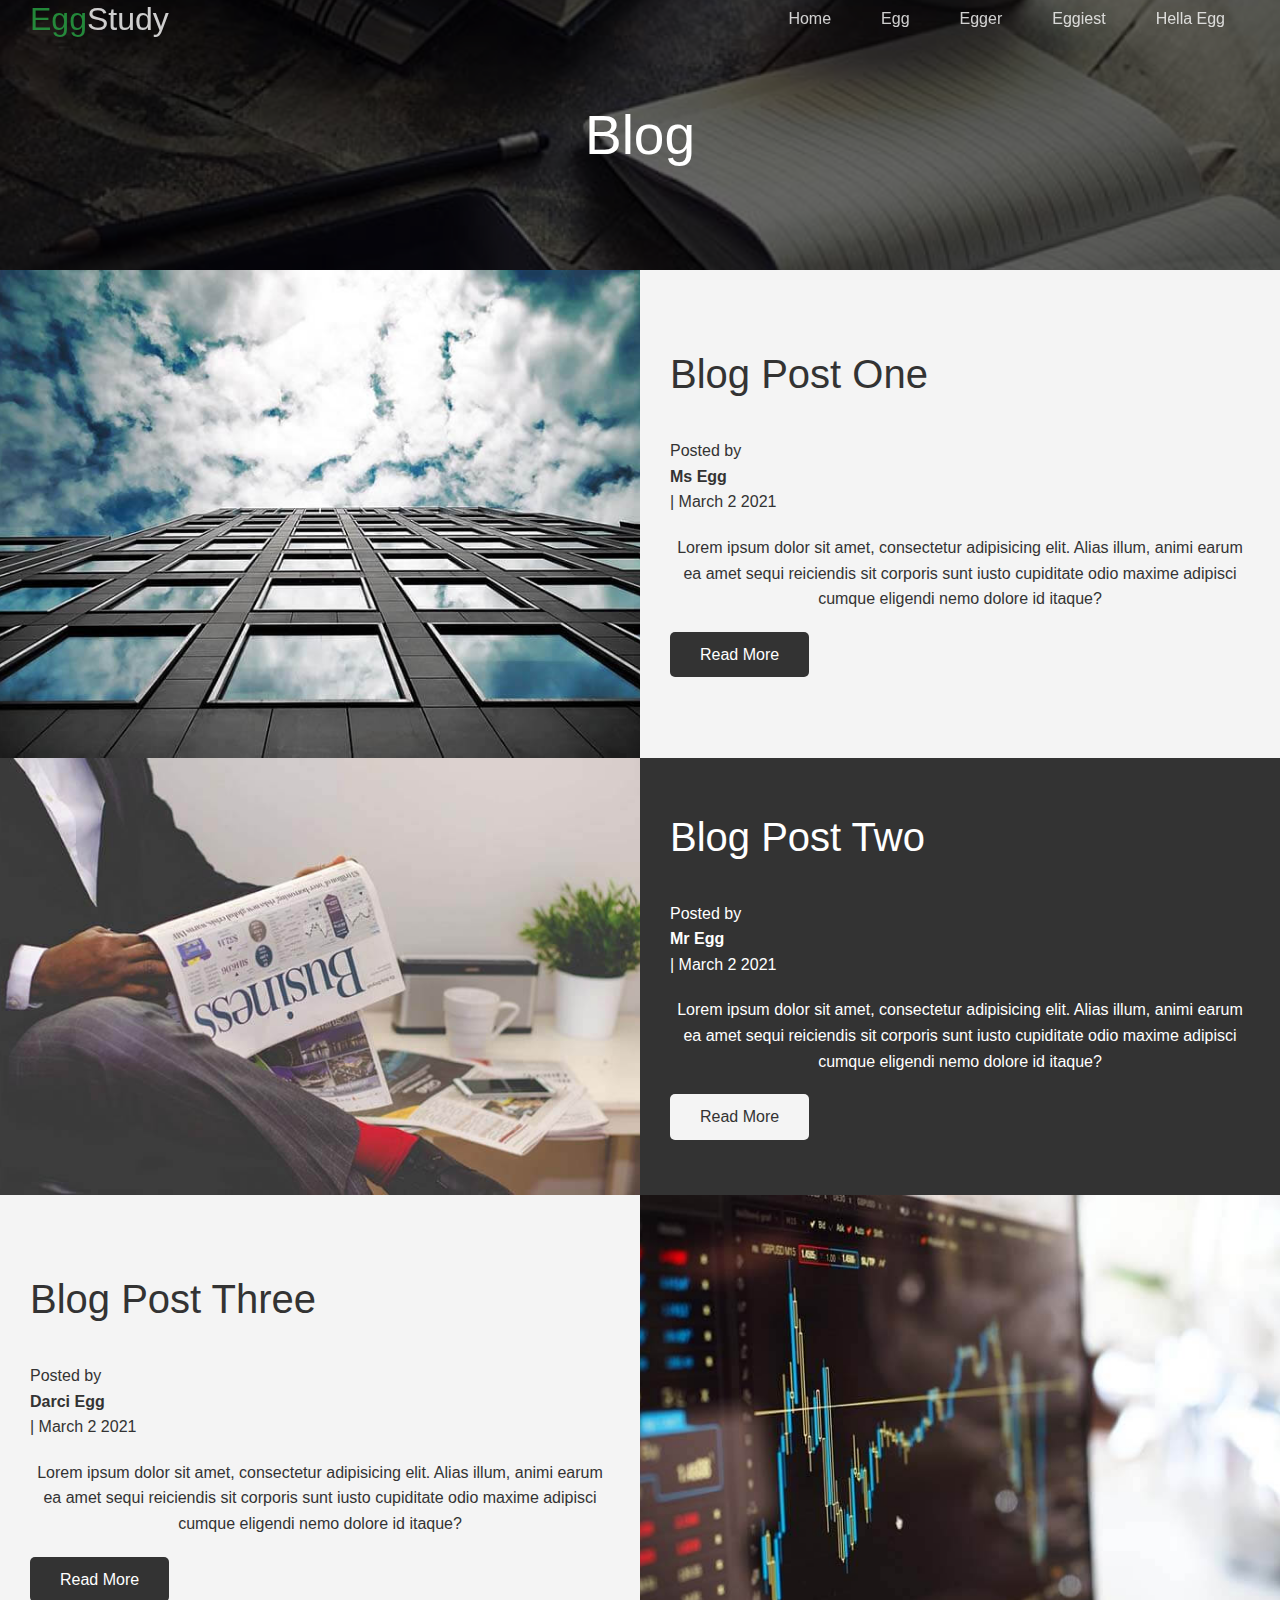
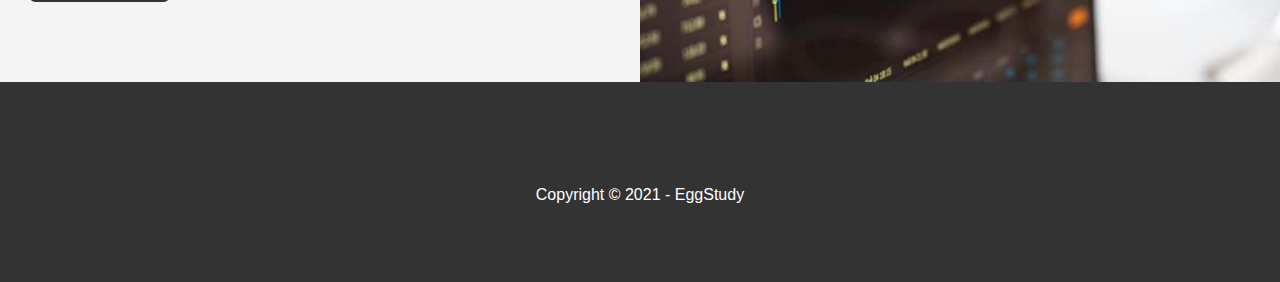
<file: EggStudy/blog.html>
<!DOCTYPE html>
<html lang="en">
<head>
  <meta charset="UTF-8">
  <meta http-equiv="X-UA-Compatible" content="IE=edge">
  <meta name="viewport" content="width=device-width, initial-scale=1.0">
  <link rel="stylesheet" href="https://cdnjs.cloudflare.com/ajax/libs/font-awesome/5.15.2/css/all.min.css" integrity="sha512-HK5fgLBL+xu6dm/Ii3z4xhlSUyZgTT9tuc/hSrtw6uzJOvgRr2a9jyxxT1ely+B+xFAmJKVSTbpM/CuL7qxO8w==" crossorigin="anonymous" />
  <link rel="stylesheet" href="css/style.css">
  <link rel="stylesheet" href="css/utilities.css">
  <title>Read Our Egg</title>

 </head>

<body id="home">
  <header class="hero blog">
    <div id="navbar" class="navbar top">
      <h1 class="logo">
        <span class="text-primary"><i class="fas fa-book-open"></i> Egg</span>Study
      </h1>
      <nav>
        <ul>
          <li><a href="index.html">Home</a></li>
          <li><a href="index.html#about">Egg</a></li>
          <li><a href="index.html#cases">Egger</a></li>
          <li><a href="index.html#blog">Eggiest</a></li>
          <li><a href="index.html#contact">Hella Egg</a></li>
        </ul>
      </nav>
    </div>
    
    <div class="content">
      <h1>Blog</h1>

    </div>
  </header>
  <!-- article posted that have images on the blog -->
  <main>
    <article class="solutions flex-columns">
      <div class="row">
        <div class="column">
          <div class="column-1">
            <img src="images/blog/blog1.jpg" alt="" />
          </div>
        </div>
        <div class="column">
          <div class="column-2 bg-light">
            <h2>Blog Post One</h2>
            <p class="meta">
              <i class="fas fa-user"></i>
            </p>Posted by <strong>Ms Egg</strong> | March 2 2021
            <p>
              Lorem ipsum dolor sit amet, consectetur adipisicing elit. Alias
              illum, animi earum ea amet sequi reiciendis sit corporis sunt
              iusto cupiditate odio maxime adipisci cumque eligendi nemo
              dolore id itaque?
            </p>
            <a href="post.html" class="btn btn-dark">
              <i class="fas fa-chevron"></i>
              Read More
            </a>
          </div>
        </div>
      </div>
    </artcile>
    <!-- copy and pasted from the first one and followed the same prompt using a different image and a different user to emphasize the blog user -->
    <article class="solutions flex-columns">
      <div class="row">
        <div class="column">
          <div class="column-1">
            <img src="images/blog/blog2.jpg" alt="" />
          </div>
        </div>
        <div class="column">
          <div class="column-2 bg-dark">
            <h2>Blog Post Two</h2>
            <p class="meta">
              <i class="fas fa-user"></i>
            </p>Posted by <strong>Mr Egg</strong> | March 2 2021
            <p>
              Lorem ipsum dolor sit amet, consectetur adipisicing elit. Alias
              illum, animi earum ea amet sequi reiciendis sit corporis sunt
              iusto cupiditate odio maxime adipisci cumque eligendi nemo
              dolore id itaque?
            </p>
            <a href="post.html" class="btn btn-light">
              <i class="fas fa-chevron"></i>
              Read More
            </a>
          </div>
        </div>
      </div>
    </artcile>
    <!-- flex reverse was used to invese the image in blog post three and it shows since the paragraph is on the left and the image is on the right compared to the first and second blog posts -->
    <article class="solutions flex-columns flex-reverse">
      <div class="row">
        <div class="column">
          <div class="column-3">
            <img src="images/blog/blog3.jpg" alt="" />
          </div>
        </div>
        <div class="column">
          <div class="column-2 bg-light">
            <h2>Blog Post Three</h2>
            <p class="meta">
              <i class="fas fa-user"></i>
            </p>Posted by <strong>Darci Egg</strong> | March 2 2021
            <p>
              Lorem ipsum dolor sit amet, consectetur adipisicing elit. Alias
              illum, animi earum ea amet sequi reiciendis sit corporis sunt
              iusto cupiditate odio maxime adipisci cumque eligendi nemo
              dolore id itaque?
            </p>
            <a href="post.html" class="btn btn-dark">
              <i class="fas fa-chevron"></i>
              Read More
            </a>
          </div>
        </div>
      </div>
    </artcile>
  </main>

  <!-- footer -->

  <footer class="footer bg-dark">
    <div class="social">
      <a href="#"> <i class="fab fa-facebook fa-2x" aria-hidden="true"></i></a>
      <a href="#"> <i class="fab fa-twitter fa-2x " aria-hidden="true"></i></a>
      <a href="#"> <i class="fab fa-youtube fa-2x" aria-hidden="true"></i></a>
      <a href="#"> <i class="fab fa-linkedin fa-2x" aria-hidden="true"></i></a>
    </div>
    <p>Copyright &copy; 2021 - EggStudy</p>
  </footer>
  <script>
     const navbar = document.getElementById('navbar');
      let scrolled = false;
      // when window is scrolling a function is ran
      window.onscroll = function () {
        if (window.pageYOffset > 100) {
          // the class 'top' is the transparant background
          navbar.classList.remove('top');
          if (!scrolled) {
            // translate y moves things along the y axis, so pulled up 70px 
            navbar.style.transform = 'translateY(-70px)';
          }
          // takes in a function i.e the parameter of time where it would put it back to 0
          setTimeout(function () {
            navbar.style.transform = 'translateY(0)';
            scrolled = true;
          }, 200);
        } else {
          navbar.classList.add('top');
          scrolled = false;
        }
      };
  </script>
  <!-- this script helps the become transparent and show itself again on the blog form, was grabbed from the index  -->
</body>
</html>
</file>
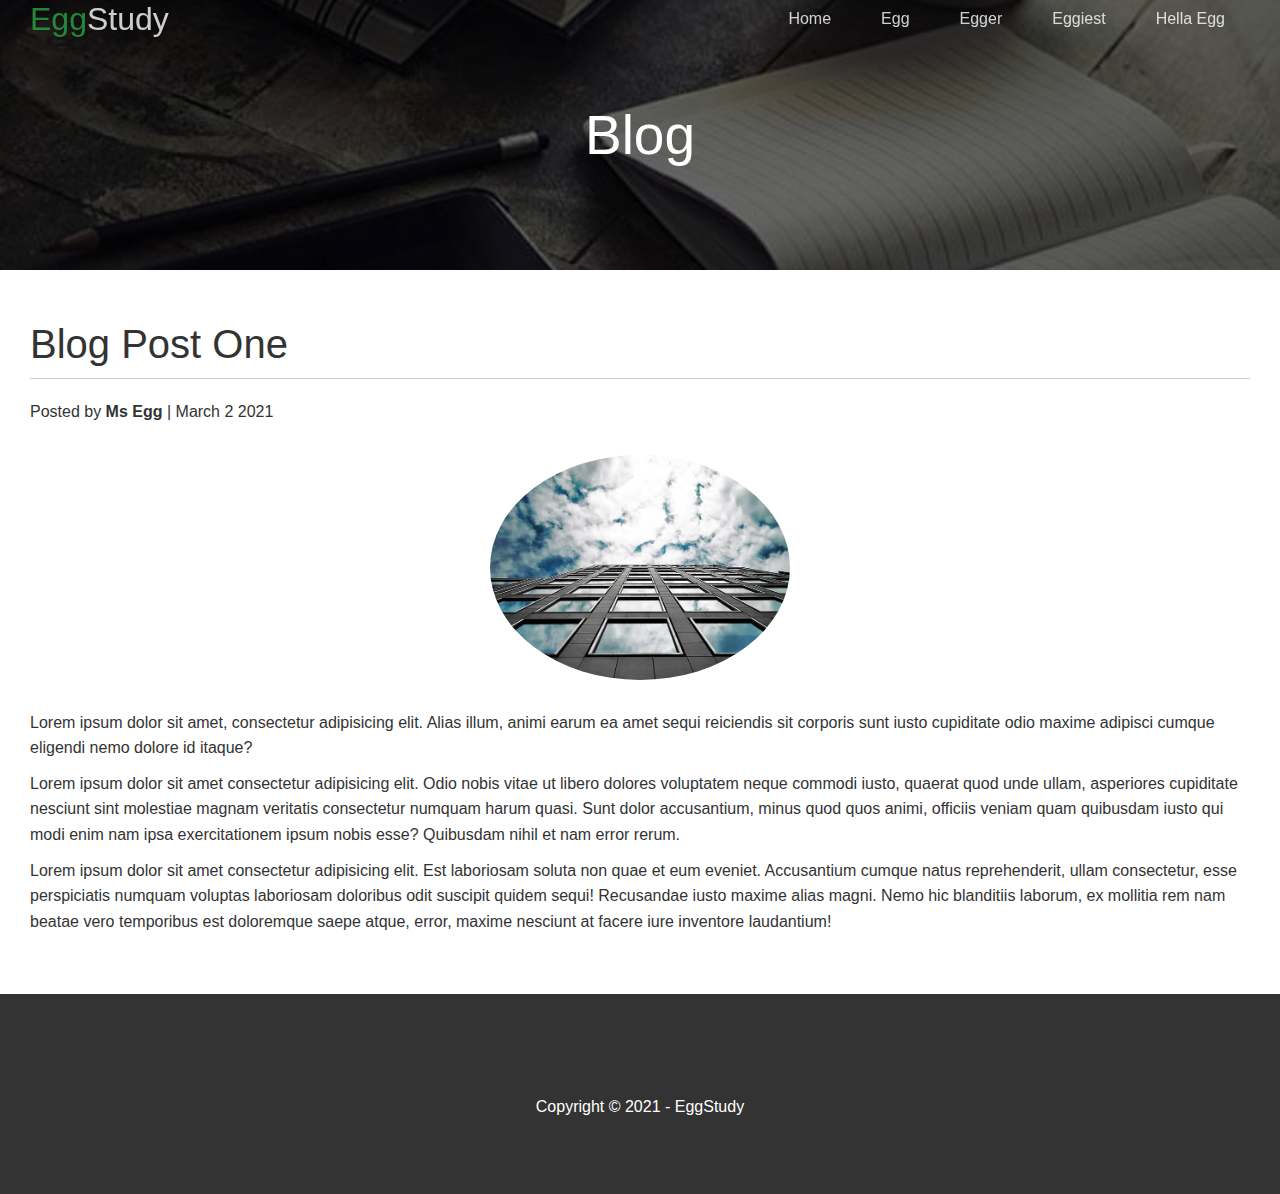
<file: EggStudy/post.html>
<!DOCTYPE html>
<html lang="en">
<head>
  <meta charset="UTF-8">
  <meta http-equiv="X-UA-Compatible" content="IE=edge">
  <meta name="viewport" content="width=device-width, initial-scale=1.0">
  <link rel="stylesheet" href="https://cdnjs.cloudflare.com/ajax/libs/font-awesome/5.15.2/css/all.min.css" integrity="sha512-HK5fgLBL+xu6dm/Ii3z4xhlSUyZgTT9tuc/hSrtw6uzJOvgRr2a9jyxxT1ely+B+xFAmJKVSTbpM/CuL7qxO8w==" crossorigin="anonymous" />
  <link rel="stylesheet" href="css/style.css">
  <link rel="stylesheet" href="css/utilities.css">
  <title>Post One</title>

 </head>

<body id="home">
  <header class="hero blog">
    <div id="navbar" class="navbar top">
      <h1 class="logo">
        <span class="text-primary"><i class="fas fa-book-open"></i> Egg</span>Study
      </h1>
      <nav>
        <ul>
          <li><a href="index.html">Home</a></li>
          <li><a href="index.html#about">Egg</a></li>
          <li><a href="index.html#cases">Egger</a></li>
          <li><a href="index.html#blog">Eggiest</a></li>
          <li><a href="index.html#contact">Hella Egg</a></li>
        </ul>
      </nav>
    </div>
    
    <div class="content">
      <h1>Blog</h1>
    
    </div>
  </header>

  <main>
    <section class="post">
      <h2>Blog Post One</h2>
      <p class="meta">
        <i class="fas fa-user"></i>
      Posted by <strong>Ms Egg</strong> | March 2 2021
    </p>
      <img src="images/blog/blog1.jpg" alt="">
      <p>
        Lorem ipsum dolor sit amet, consectetur adipisicing elit. Alias
        illum, animi earum ea amet sequi reiciendis sit corporis sunt
        iusto cupiditate odio maxime adipisci cumque eligendi nemo
        dolore id itaque?
      </p>
      <p>Lorem ipsum dolor sit amet consectetur adipisicing elit. Odio nobis vitae ut libero dolores voluptatem neque commodi iusto, quaerat quod unde ullam, asperiores cupiditate nesciunt sint molestiae magnam veritatis consectetur numquam harum quasi. Sunt dolor accusantium, minus quod quos animi, officiis veniam quam quibusdam iusto qui modi enim nam ipsa exercitationem ipsum nobis esse? Quibusdam nihil et nam error rerum.</p>
      <p>Lorem ipsum dolor sit amet consectetur adipisicing elit. Est laboriosam soluta non quae et eum eveniet. Accusantium cumque natus reprehenderit, ullam consectetur, esse perspiciatis numquam voluptas laboriosam doloribus odit suscipit quidem sequi! Recusandae iusto maxime alias magni. Nemo hic blanditiis laborum, ex mollitia rem nam beatae vero temporibus est doloremque saepe atque, error, maxime nesciunt at facere iure inventore laudantium!</p>
    </section>
  </main>

  <!-- footer -->

  <footer class="footer bg-dark">
    <div class="social">
      <a href="#"> <i class="fab fa-facebook fa-2x" aria-hidden="true"></i></a>
      <a href="#"> <i class="fab fa-twitter fa-2x " aria-hidden="true"></i></a>
      <a href="#"> <i class="fab fa-youtube fa-2x" aria-hidden="true"></i></a>
      <a href="#"> <i class="fab fa-linkedin fa-2x" aria-hidden="true"></i></a>
    </div>
    <p>Copyright &copy; 2021 - EggStudy</p>
  </footer>
  <script>
    const navbar = document.getElementById('navbar');
     let scrolled = false;
     // when window is scrolling a function is ran
     window.onscroll = function () {
       if (window.pageYOffset > 100) {
         // the class 'top' is the transparant background
         navbar.classList.remove('top');
         if (!scrolled) {
           // translate y moves things along the y axis, so pulled up 70px 
           navbar.style.transform = 'translateY(-70px)';
         }
         // takes in a function i.e the parameter of time where it would put it back to 0
         setTimeout(function () {
           navbar.style.transform = 'translateY(0)';
           scrolled = true;
         }, 200);
       } else {
         navbar.classList.add('top');
         scrolled = false;
       }
     };
 </script>
 <!-- script grabbed from index that is used for the navbar as well for blog since the navbar is shared, sets the navbar  -->
</body>
</html>
</file>
<file: EggStudy/css/style.css>
@import url('https://fonts.googleapis.com/css2?family=Open+Sans:wght@300;400&display=swap');

*{
  box-sizing: border-box;
  padding: 0;
  margin: 0;
}

body{
  font-family: sans-serif;
  background: #fff;
  color: #333;
  line-height: 1.6;
}
/* makes the list have no style */
ul{
  list-style: none;
}
/* no underline for the links and is grey */
a{
  text-decoration: none;
  color: #333;
}

h1, h2 {
  /* lessens the font weight color */
  font-weight: 300;
  line-height: 1.2;
}

p{
  margin: 10px 0;
}

img{
  width: 100%;
}

/* navbar flexbox implementation */
.navbar{
  display: flex;
  align-items: center;
  justify-content: space-between;
  background-color: #333;
  color: #fff;
  opacity: 0.8;
  width: 100%;
  height: 70x;
  position: fixed;
  top: 0px;
  padding: 0 30px;
  /* transitiong for the navbar where the navbar would transition into the scrolling */
  transition: 0.5s ease-in;
}

.navbar.top{
  background: transparent;
}

.navbar a{
  color: #fff;
  padding: 10px 20px;
  margin: 0 5px;
}

.navbar a:hover{
  border-bottom: #28a745 2px solid;

}
.navbar ul{
  display: flex;

}

.navbar .logo{
  font-weight: 400;
}

/* Hero overlay header */
.hero{
  background: url('../images/home/freshegg.jpg') no-repeat center center/cover;
  height: 100vh;
  /* 100vh helps the picture span the entire height */
  position: relative;
  color: #fff;
}

/* content int he middle */
.hero .content{
  display: flex;
  flex-direction: column;
  align-items: center;
  justify-content: center;
  text-align: center;
  height: 100%;
  padding: 0 20px;
}

.hero .content h1{
  font-size: 55px;
}
.hero .constant p{
  font-size: 23px;
  max-width: 600px;
  margin: 20px 0 30px;

}
/* inserts element before */
.hero::before{
  content:'';
  position: absolute;
  /* position is absolute within hero for the before image */
  top: 0;
  left: 0;
  width: 100%;
  height: 100%;
  background: rgba(0, 0, 0, 0.6);
  /* rgba can set the background darkened if you use background also you can use opacity for the alpha */
}
/* anything that is in hero, so in the hero class */
.hero *{
  /* the z-index or the text in the container is lightened OR in front of the overlay, z-index basically means the higher means more infront and lower means less infront */
  z-index: 10;
} 

.hero.blog{
  background: url('../images/home/blog.jpg') no-repeat center center/cover;
  height: 30vh;
}

/* icons */
.icons{
  padding: 30px;
}

.icons h3{
  font-weight: bold;
  margin-bottom: 15px;
}

.icons i{
  background-color: #28a745;
  color: #fff;
  padding: 1rem;
  border-radius: 50%;
  margin-bottom: 15px;
}
/* gives a hover effect when you mouse over the images */
.cases img:hover{
  opacity: 0.7;
}

.teams img{
  border-radius: 50%;

}

/* request egg form */
.callback-form{
  width: 100%;
  padding: 20px 0;
}

.callback-form label{
  display: block;
  margin-bottom: 5px;
}

.callback-form .form-control{
  margin-bottom: 15px;
}

.callback-form input{
  width: 100%;
  padding: 4px;
  height: 40px;
  border: #f5f5f5 1px solid;
}
/* sets the color outline of the sheet */
.callback-form input:focus{
  outline-color: #28a745;
}

.callback-form .btn{
  padding: 12px 0;
  margin-top: 20px;
}

/* post styling */
.post{
  padding: 50px 30px;
}

.post h2{
  font-size: 40px;
  margin-bottom: 20px;
  padding-bottom: 10px;
  border-bottom: #ccc solid 1px;
}

.post .meta{
  margin-bottom: 30px;
}

.post img{
  width: 300px;
  border-radius: 50%;
  display: block;
  margin: 0 auto 30px;
}

/* Footer styling */
.footer{
  display: flex;
  flex-direction: column;
  align-items: center;
  text-align: center;
  justify-content: center;
  height: 200px;
}
/* sets links in footer white, i.e the classes like facebook twitter yt linkedin */
.footer a{
  color: #fff;
}
/* footer hovering over the links gives a greeen color */
.footer a:hover{
  color: #28a745;
}

.footer .social >*{
  margin-right: 30px;
}

/* mobile navbar to make it a column and have a set height and padding so it doesn't look weird*/
@media(max-width: 768px){
  .navbar {
    flex-direction: column;
    height: 120px;
    padding: 20px;
  }

  .navbar a{
    padding: 10px 10px;
    margin: 0 3px;
  }

  .flex-items{
    flex-direction: column;
  }
  .flex-columns .column, .flex-grid .column{
    flex: 100%;
    max-width: 100%;
  }

  .team img{
    width: 70%;
  }
}
</file>
<file: EggStudy/css/utilities.css>
/* Text paragraph styling can be grabbed by any class */
.text-primary{
  color: #28a745;
}
/* text paragraph stling for secondary class */
.text-secondary{
  color: #0284d0;
}

/* button utility */
.btn{
  cursor: pointer;
  display: inline-block;
  padding: 10px 30px;
  color: #fff;
  background-color: #28a745;
  border: none;
  border-radius: 5px;
}
/* button hover effect gives opacity when moused over */
.btn:hover{
  opacity: 0.9;
}

.btn-primary, .bg-primary{
  background: #28a745;
  color: #fff;
}
.btn-secondary, .bg-secondary{
  background: #0284d0;
  color: #fff;
}
.btn-dark, .bg-dark{
  background: #333;
  color: #fff;
}
.btn-light, .bg-light{
  background: #f4f4f4;
  color: #333;
}

/* outlines the button with a white border in the green text */
.btn-outline{
  background: transparent;
  border: 1px solid #fff;
}

/* flex items */
.flex-items{
  display: flex;
  text-align: center;
  justify-content: center;
  height: 100%;
}

.flex-items > div {
 padding: 20px; 
}

/* flex reverse */
.flex-columns.flex-reverse .row{
  flex-direction: row-reverse;
}

/* flex columns  */
.flex-columns .row{
  display: flex;
  flex-direction: row;
  flex-wrap: wrap;
  width: 100%;
}

.flex-columns .column{
  display: flex;
  flex-direction: column;
  flex-basis: 100%;
  flex: 1;
}

.flex-columns .column .column-1, .flex-columns .column .column-2{
  height: 100%;

}

.flex-columns img{
  width: 100%;
  height: 100%;
  object-fit: cover;
  /* object fit makes the image not stretched but takes up the whole area */
}

.flex-columns .column-2{
  display: flex;
  flex-direction: column;
  align-items: flex-start;
  justify-content: center;
  text-align: center;
  padding: 30px;  

}

.flex-columns h2{
  font-size: 40px;
  font-weight: 100;
}

.flex-columns h4{
  margin-bottom: 10px;
}

.flex-columns p{
  margin: 20px 0;
}

/* section header */
.section-header{
  padding: 30px;
  display: flex;
  flex-direction: column;
  align-items: center;
  justify-content: center;
  text-align: center;
}

.section-header h2{
  font-size: 40px;
  margin: 20px 0;
}

.section-padding{
  padding: 20px 20px 40px;
}

/* flex grid row styling */
.flex-grid .row{
  display: flex;
  flex-wrap: wrap;
  padding: 0 4px;
}
/* flex grid sets the pictures in a column format where the images are boxed next to each other */
.flex-grid .column{
  flex: 25%;
  max-width: 25%;
  padding: 0 4px;
}
</file>
